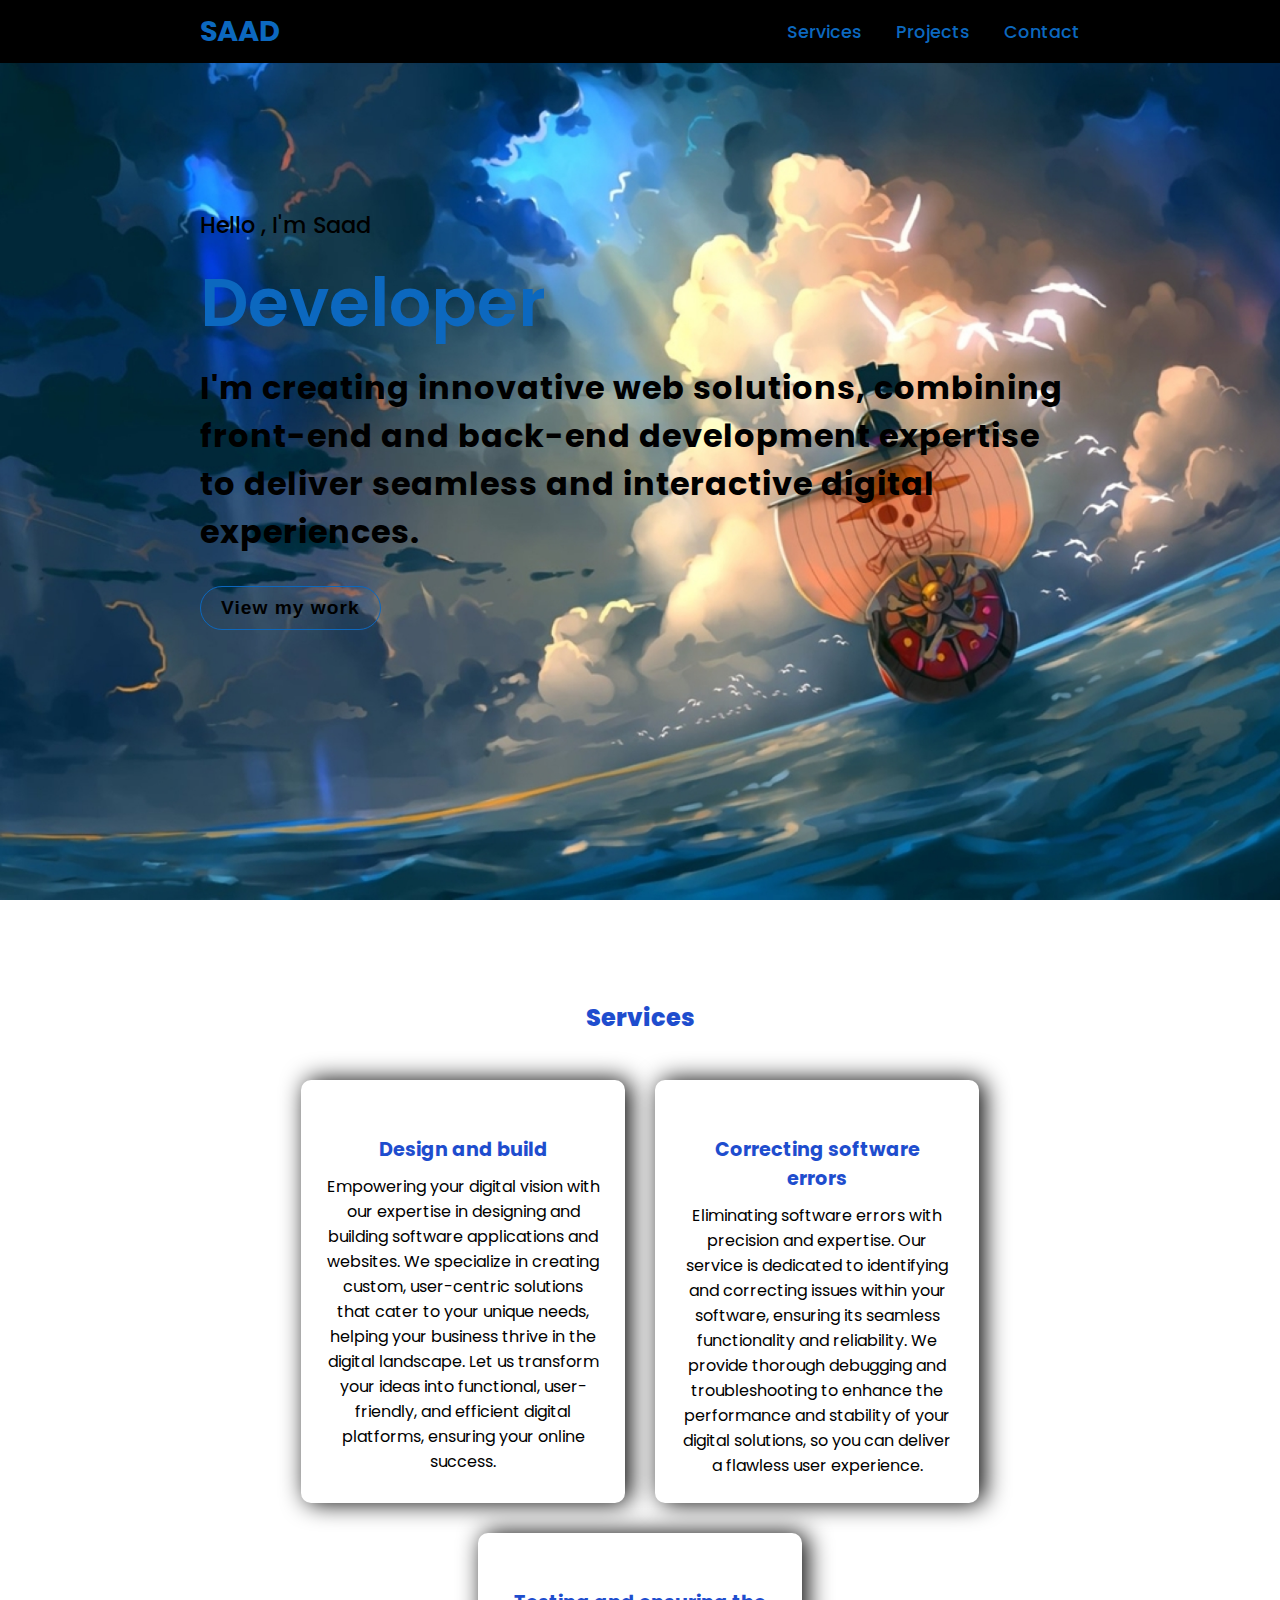
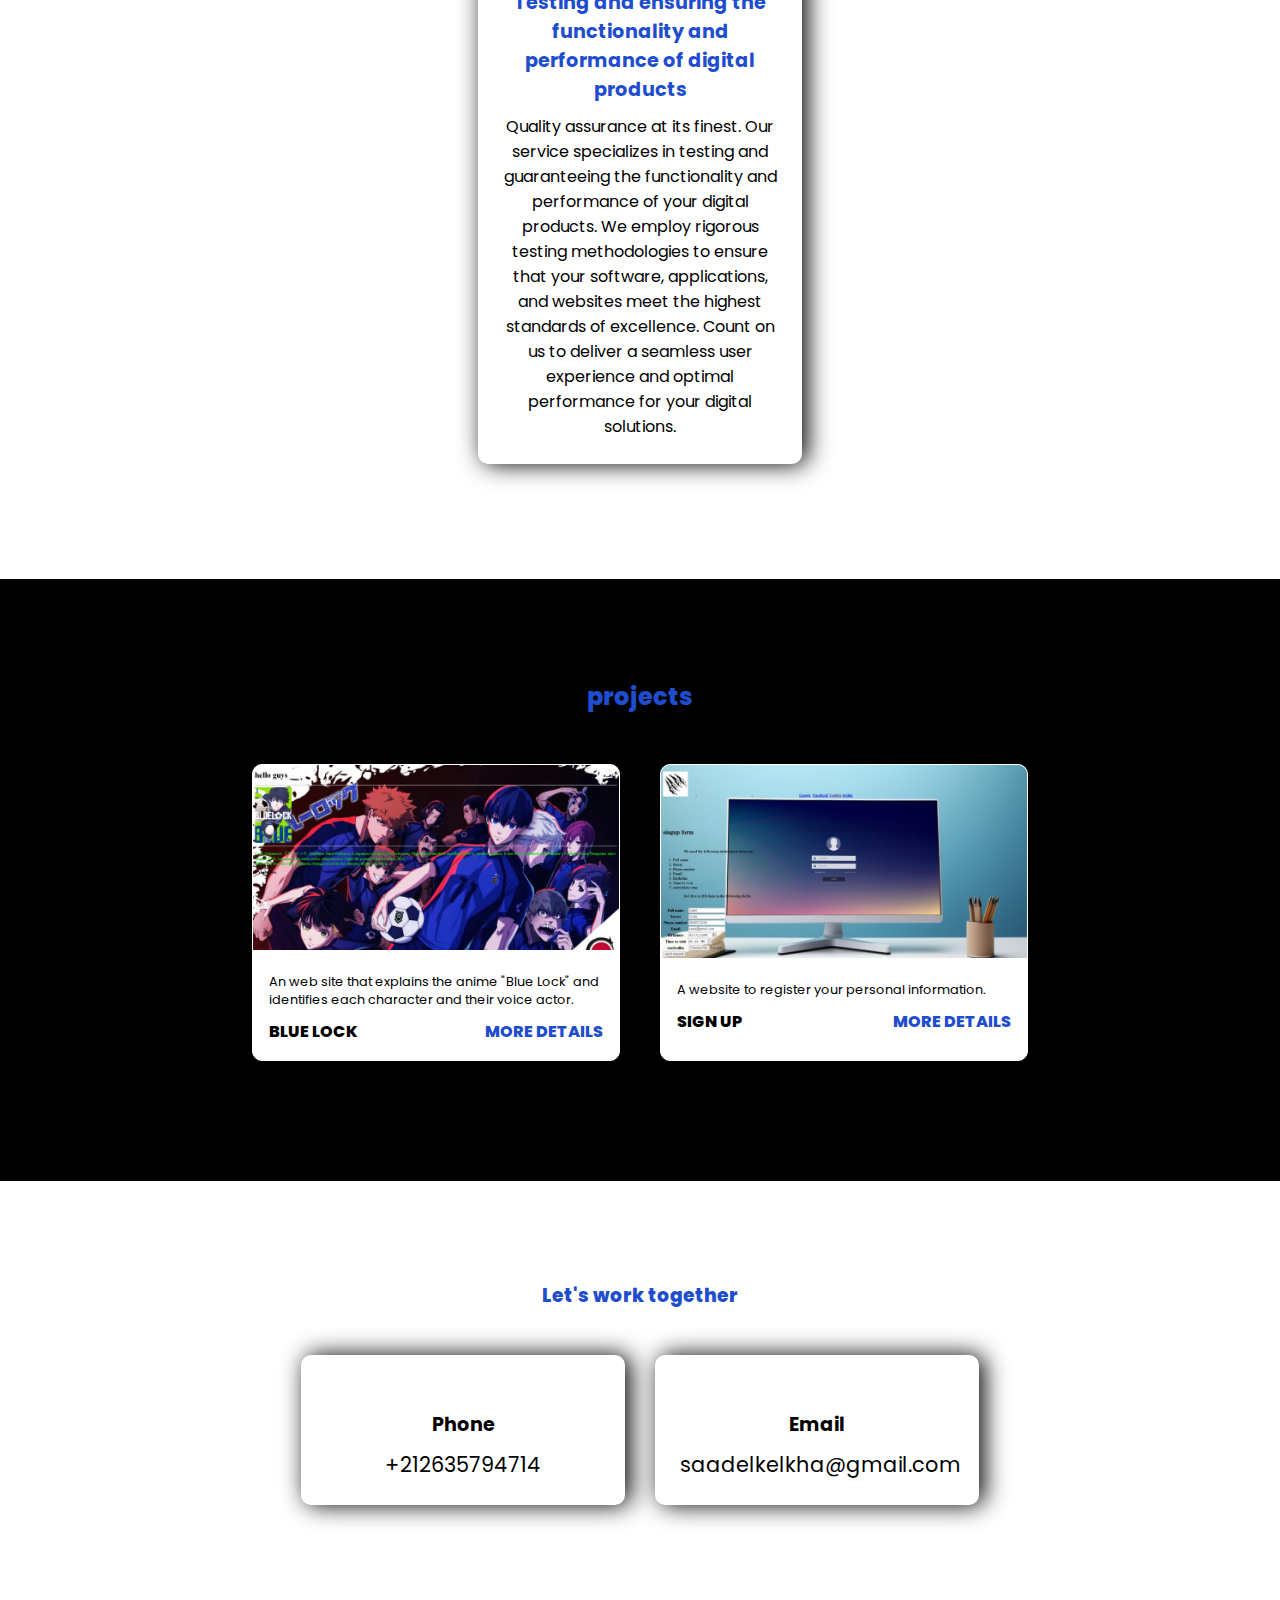
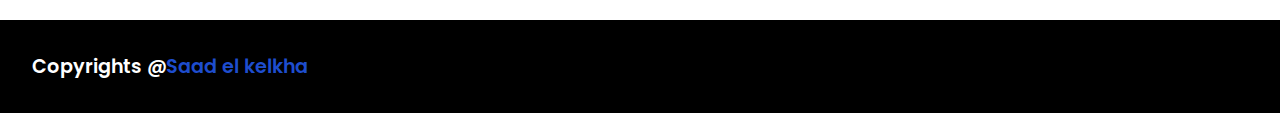
<file: index.html>
<!DOCTYPE html>
<html lang="en">
<head>
    <link rel="stylesheet" href="https://cdnjs.cloudflare.com/ajax/libs/font-awesome/6.4.2/css/all.min.css" integrity="sha512-z3gLpd7yknf1YoNbCzqRKc4qyor8gaKU1qmn+CShxbuBusANI9QpRohGBreCFkKxLhei6S9CQXFEbbKuqLg0DA==" crossorigin="anonymous" referrerpolicy="no-referrer" />
    <meta charset="UTF-8">
    <meta http-equiv="X-UA-Compatible" content="IE=edge">
    <meta name="viewport" content="width=device-width, initial-scale=1.0">
    <link rel="stylesheet" href="style.css">
    <title>Portfolio</title>
</head>
<body>
    <header>
        <a href="#" class="logo">Saad</a>
        <nav class="navigation">
            <a href="#services">Services</a>
            <a href="#projects">Projects</a>
            <a href="#contact">Contact</a>
        
        </nav>
    </header>
    
    <section class="main">
<div>
     <h2>Hello , I'm Saad <br><span>Developer</span></h2>
     <h3>I'm creating innovative web solutions, combining front-end and back-end development expertise to deliver seamless and interactive digital experiences.</h3>
     <a href="#projects" class="main-btn"> View my work</a>
     <div class="social-icons">
        <a href="https://www.linkedin.com/in/saad-el-kelkha-980880280?utm_source=share&utm_campaign=share_via&utm_content=profile&utm_medium=android_app" ><i class="fa-brands fa-linkedin"></i></a>
        <a href="https://www.facebook.com/saad.uzomaki?mibextid=ZbWKwL" ><i class="fab fa-facebook"></i></a>
        <a href="https://x.com/Saadelkelkha?t=gLXNsDhonsJ_-RY7MZ6yKA&s=09" ><i class="fa-brands fa-x-twitter"></i></a>
        <a href="https://instagram.com/saad_el_x?igshid=OGQ5ZDc2ODk2ZA==" ><i class="fa-brands fa-instagram"></i></a>
     </div>
</div>

    </section>
    <section class="cards" id="services">
        <h2 class="title">Services</h2>
        <div class="content">
            <div class="card">
              <div class="icon">
                <i class="fa-solid fa-code fa-fade"></i>    
              </div>
              <div class="info">
                <h3>Design and build</h3>
                <p>Empowering your digital vision with our expertise in designing and building software applications and websites. We specialize in creating custom, user-centric solutions that cater to your unique needs, helping your business thrive in the digital landscape. Let us transform your ideas into functional, user-friendly, and efficient digital platforms, ensuring your online success.</p>

              </div>
            </div>
            <div class="card">
                <div class="icon">
                  <i class="fa-solid fa-check fa-fade"></i>     
                </div>
                <div class="info">
                  <h3>Correcting software errors</h3>
                  <p>Eliminating software errors with precision and expertise. Our service is dedicated to identifying and correcting issues within your software, ensuring its seamless functionality and reliability. We provide thorough debugging and troubleshooting to enhance the performance and stability of your digital solutions, so you can deliver a flawless user experience.</p>
  
                </div>
              </div>
              <div class="card">
                <div class="icon">
                  <i class="fa-solid fa-gears fa-fade"></i>    
                </div>
                <div class="info">
                  <h3>Testing and ensuring the functionality and performance of digital products</h3>
                  <p>Quality assurance at its finest. Our service specializes in testing and guaranteeing the functionality and performance of your digital products. We employ rigorous testing methodologies to ensure that your software, applications, and websites meet the highest standards of excellence. Count on us to deliver a seamless user experience and optimal performance for your digital solutions.</p>
                </div>
              </div>
        </div>
    </section>
    <section class="projects" id="projects">
      <h2 class="title">projects</h2>
      <div class="content">
        <div class="projects-card">
          <div class="projects-image">
              <img src="image/bluescreensite.jpeg">
          </div>
          <div class="projects-info">
            <p class="projects-category">An web site that explains the anime "Blue Lock" and identifies each character and their voice actor.</p>
            <strong class="projects-title">
              <span>Blue Lock</span>
              <a href="bluelock site.html" class="more-details">More details</a>
            </strong>
          </div>
        </div>
        <div class="projects-card">
          <div class="projects-image">
            <img src="image/signupscreensite.jpeg">
          </div>
          <div class="projects-info">
            <p class="projects-category">A website to register your personal information.</p>
            <strong class="projects-title">
              <span>Sign up</span>
              <a href="2site.html" class="more-details">More details</a>
            </strong>
          </div>
        </div>
      </div> 
    </section>
    <section class="cards contact" id="contact">
        <h3 class="title">Let's work together</h3>
        <div class="content">
          <div class="card">
            <div class="icon">
              <i class="fa-solid fa-phone fa-fade"></i>    
            </div>
            <div class="info">
              <h3>Phone</h3>
              <p>+212635794714</p>

            </div>
          </div>
          <div class="card">
              <div class="icon">
                <i class="fa-solid fa-envelope fa-fade"></i>     
              </div>
              <div class="info">
                <h3>Email</h3>
                <p>saadelkelkha@gmail.com</p>
              </div>
          </div>
        </div>
    </section>
    <footer class="footer">
      <p class="footer-title">Copyrights @<span>Saad el kelkha</span></p>
      <div class="social-icons">
        <a href="https://www.linkedin.com/in/saad-el-kelkha-980880280?utm_source=share&utm_campaign=share_via&utm_content=profile&utm_medium=android_app" ><i class="fa-brands fa-linkedin"></i></a>
        <a href="https://www.facebook.com/saad.uzomaki?mibextid=ZbWKwL" ><i class="fab fa-facebook"></i></a>
        <a href="https://x.com/Saadelkelkha?t=gLXNsDhonsJ_-RY7MZ6yKA&s=09" ><i class="fa-brands fa-x-twitter"></i></a>
        <a href="https://instagram.com/saad_el_x?igshid=OGQ5ZDc2ODk2ZA==" ><i class="fa-brands fa-instagram"></i></a>
     </div>
    </footer>
</body>
</html>
</file>
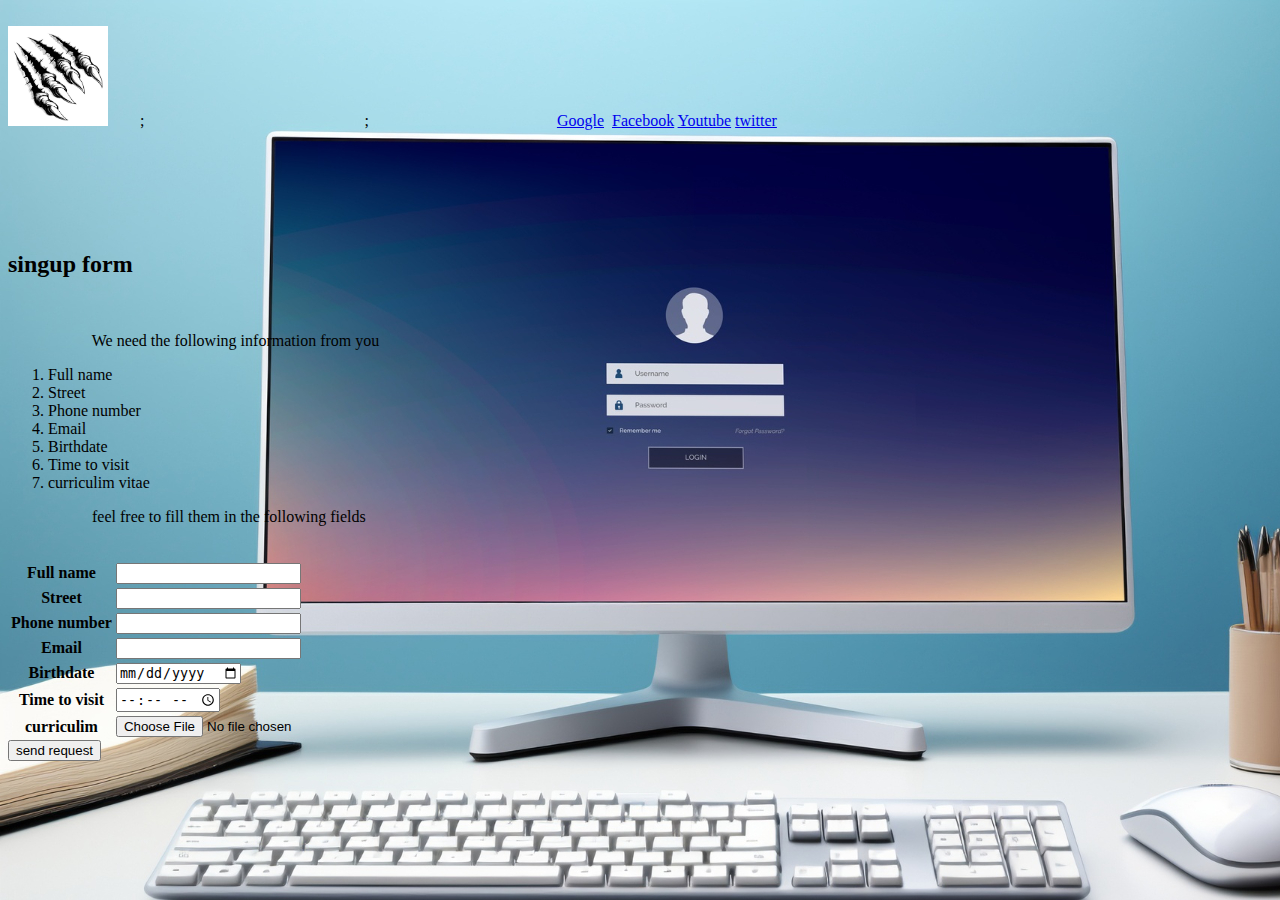
<file: 2site.html>
<!DOCTYPE html>
<html lang="en">
<head>
    <meta charset="UTF-8">
    <meta http-equiv="X-UA-Compatible" content="IE=edge">
    <meta name="viewport" content="width=device-width, initial-scale=1.0">
    <title>Document</title>
</head>
<body background="image/back.jpg">
    <br>
    <img src="image/logo.jpg" width="100">&nbsp;&nbsp;&nbsp;&nbsp;&nbsp;&nbsp;&nbsp
    ;&nbsp;&nbsp;&nbsp;&nbsp;&nbsp;&nbsp;&nbsp;&nbsp;&nbsp;&nbsp;&nbsp;
    &nbsp;&nbsp;&nbsp;&nbsp;&nbsp;&nbsp;&nbsp;&nbsp;&nbsp;&nbsp;&nbsp;
    &nbsp;&nbsp;&nbsp;&nbsp;&nbsp;&nbsp;&nbsp;&nbsp;&nbsp;&nbsp;&nbsp;
    &nbsp;&nbsp;&nbsp;&nbsp;&nbsp;&nbsp;&nbsp;&nbsp;&nbsp;&nbsp;&nbsp;&nbsp;&nbsp;&nbsp;&nbsp;&nbsp;&nbsp;&nbsp
    ;&nbsp;&nbsp;&nbsp;&nbsp;&nbsp;&nbsp;&nbsp;&nbsp;&nbsp;&nbsp;&nbsp;
    &nbsp;&nbsp;&nbsp;&nbsp;&nbsp;&nbsp;&nbsp;&nbsp;&nbsp;&nbsp;&nbsp;
    &nbsp;&nbsp;&nbsp;&nbsp;&nbsp;&nbsp;&nbsp;&nbsp;&nbsp;&nbsp;&nbsp;
    &nbsp;&nbsp;&nbsp;&nbsp;&nbsp;&nbsp;&nbsp;&nbsp;&nbsp;&nbsp;
    <a href="https://www.google.com/" target="_blank">Google</a>&nbsp;
    <a href="https://web.facebook.com/?_rdc=1&_rdr" target="_blank">Facebook</a>
    <a href="https://www.youtube.com/" target="_blank">Youtube</a>
    <a href="https://twitter.com/" target="_blank">twitter</a>
    <br><br><br>
    &nbsp;&nbsp;&nbsp;&nbsp;&nbsp;&nbsp;&nbsp;&nbsp;
    &nbsp;&nbsp;&nbsp;&nbsp;&nbsp;&nbsp;&nbsp;&nbsp;&nbsp;&nbsp;&nbsp;
    &nbsp;&nbsp;&nbsp;&nbsp;&nbsp;&nbsp;&nbsp;&nbsp;&nbsp;&nbsp;&nbsp;
    &nbsp;&nbsp;&nbsp;&nbsp;&nbsp;&nbsp;&nbsp;&nbsp;&nbsp;&nbsp;&nbsp;
    &nbsp;&nbsp;&nbsp;&nbsp;&nbsp;&nbsp;&nbsp;&nbsp;&nbsp;&nbsp;<h2>&nbsp;&nbsp;&nbsp;&nbsp;&nbsp;&nbsp;&nbsp;&nbsp;
        &nbsp;&nbsp;&nbsp;&nbsp;&nbsp;&nbsp;&nbsp;&nbsp;&nbsp;&nbsp;&nbsp;
        <h2>singup form</h2><br>
        <p>&nbsp;&nbsp;&nbsp;&nbsp;&nbsp;&nbsp;&nbsp;&nbsp;
            &nbsp;&nbsp;&nbsp;&nbsp;&nbsp;&nbsp;&nbsp;&nbsp;&nbsp;&nbsp;&nbsp;
            We need the following information from you</p>
            <ol>
                <li>Full name</li>
                <li>Street</li>
                <li>Phone number</li>
                <li>Email</li>
                <li>Birthdate</li>
                <li>Time to visit</li>
                <li>curriculim vitae</li>
            </ol>
            <p>&nbsp;&nbsp;&nbsp;&nbsp;&nbsp;&nbsp;&nbsp;&nbsp;
                &nbsp;&nbsp;&nbsp;&nbsp;&nbsp;&nbsp;&nbsp;&nbsp;&nbsp;&nbsp;&nbsp;
                feel free to fill them in the following fields</p>
               <form action="https://www.google.com/" method="post">
                <table> 
                <tr>
                    <th><label for="full-name">Full name</label></th>
                <td><input type="text" id="Full-name" required></td><br></tr>
                <tr><th><label for="Street">Street</label></th>
                    <td><input type="text" id="Street" required><br></tr>
                <tr> <th><label for="Phone number">Phone number</label></th>
                    <td><input type="number" id="Phone number" required><br></tr>
                <tr><th><label for="Email">Email</label></th>
                    <td><input type="email" id="Email" required><br></tr>
                <tr><th><label for="Birthdate">Birthdate</label></th>
                    <td><input type="date" id="Birthdate" required><br></tr>
                <tr><th><label for="Time to visit">Time to visit</label></th>
                    <td><input type="time" id="Time to visit" required><br></tr>
                <tr><th><label for="curriculim">curriculim</label></th>
                    <td><input type="file" id="curriculim" required><br></tr>
            </table>
            <button type="submit">send request</button>
               </form>

            
            

</body>
</html>
</file>
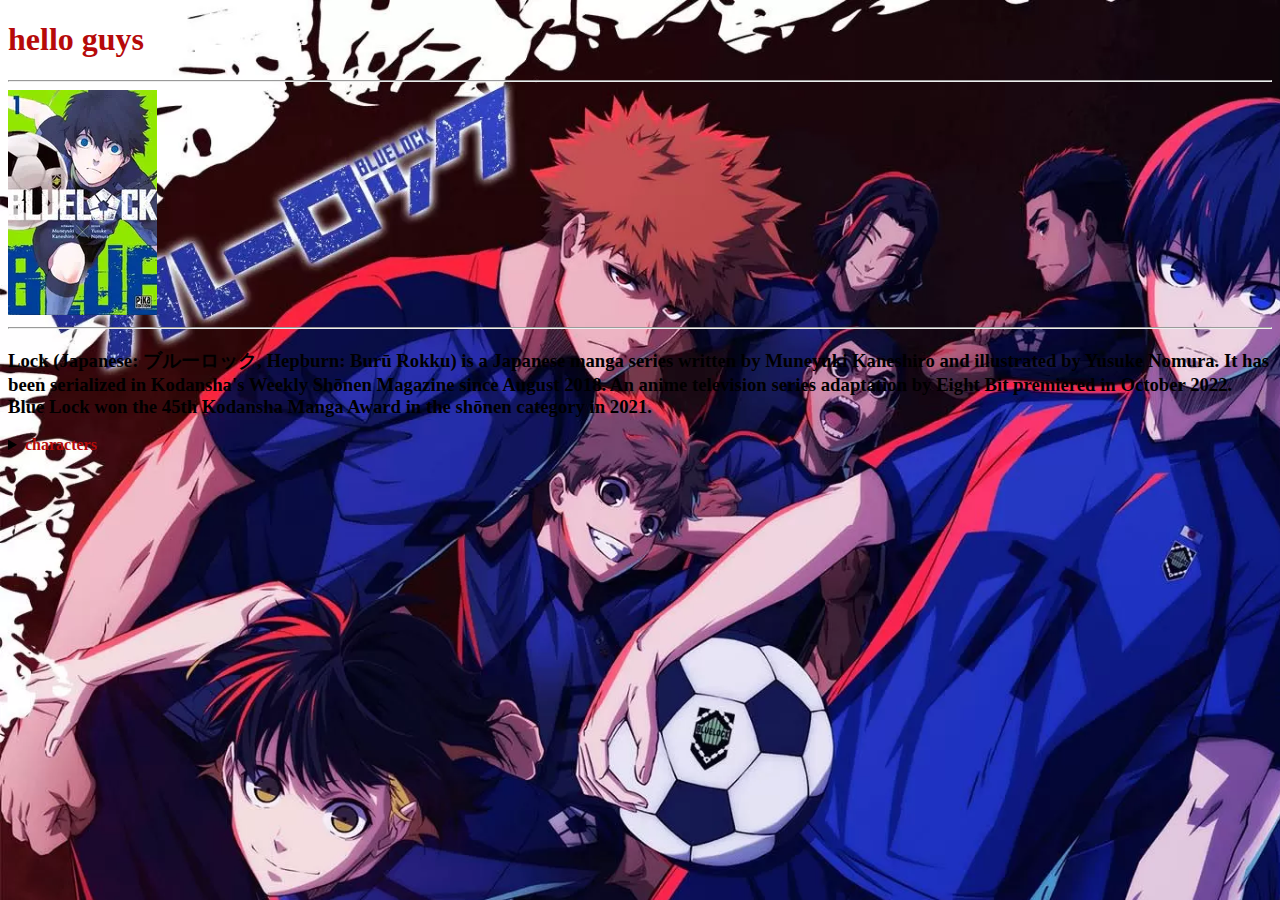
<file: bluelock site.html>
<!DOCTYPE HTML>
<html lang="en">
    <head>
        <meta charset="utf-8"/>
        <meta name="description" content=".">
        <title>blue lock</title>
        <style>p{
            color: rgb(0, 0, 0);
        }
        .title{
            color: rgb(182, 10, 10);
        }
        </style>
    </head>
    <body style="background-image:url('image/bluelock.webp') ;background-size: 200vh;">
 <h1 class="title">hello guys</h1>
<hr>
<img src="image/th (1).webp" >
<hr>
<p><strong> <h3>Lock (Japanese: ブルーロック, Hepburn: Burū Rokku) is a 
    Japanese manga series written by Muneyuki Kaneshiro and illustrated
     by Yusuke Nomura. It has been serialized in Kodansha's Weekly Shōnen
      Magazine since August 2018. An anime television series adaptation by
       Eight Bit premiered in October 2022.<br>
      Blue Lock won the 45th Kodansha Manga Award in the shōnen category in 2021.</h3></strong></p>
      
      <details><summary><b class="title">characters</b></summary> <hr>
       <p><strong> Yoichi Isagi (潔 世一, Isagi Yoichi)<br>
        Voiced by: Kazuki Ura[2] (Japanese); Ricco Fajardo[3] (English)<br>
        Meguru Bachira (蜂楽 廻, Bachira Meguru)<br>
        Voiced by: Tasuku Kaito[2] (Japanese); Drew Breedlove[3] (English)<br>
        Rensuke Kunigami (國神 錬介, Kunigami Rensuke)<br>
        Voiced by: Yūki Ono[2] (Japanese); Alex Hom[3] (English)<br>
        Hyōma Chigiri (千切 豹馬, Chigiri Hyōma)<br>
        Voiced by: Soma Saito[2] (Japanese); Aaron Dismuke[3] (English)<br>
        Wataru Kuon (久遠 渉, Kuon Wataru)<br>
        Voiced by: Masatomo Nakazawa[4] (Japanese); Mark Allen Jr.[3] (English)<br>
        Jingo Raichi (雷市 陣吾, Raichi Jingo)<br>
        Voiced by: Yoshitsugu Matsuoka[4] (Japanese); Aaron Campbell[3] (English)<br>
        Yūdai Imamura (今村 遊大, Imamura Yūdai)<br>
        Voiced by: Shōya Chiba[4] (Japanese); Jesse Pinnick[3] (English)<br>
        Gin Gagamaru (我牙丸 吟, Gagamaru Gin)<br>
        Voiced by: Shugo Nakamura[4] (Japanese); Lee George[3] (English)<br>
        Asahi Naruhaya (成早 朝日, Naruhaya Asahi)<br>
        Voiced by: Daishi Kajita[4] (Japanese); Spencer Liles[3] (English)<br>
        Okuhito Iemon (伊右衛門 送人, Iemon Okuhito)<br>
        Voiced by: Ryūnosuke Watanuki[4] (Japanese); Anthony DiMascio[3] (English)<br>
        Gurimu Igarashi (五十嵐 栗夢, Igarashi Gurimu)<br>
        Voiced by: Aoi Ichikawa[4] (Japanese); Kyle Igneczi[3] (English)<br>
        Ryōsuke Kira (吉良 涼介, Kira Ryōsuke)<br>
        Voiced by: Kenichi Suzumura[4] (Japanese); Blake Shepard[3] (English)<br>
        Jinpachi Ego (絵心 甚八, Ego Jinpachi)<br>
        Voiced by: Hiroshi Kamiya[4] (Japanese); Derick Snow[3] (English)<br>
        Anri Teieri (帝襟 アンリ, Teieri Anri)<br>
Voiced by: Eri Yukimura[4] (Japanese); Kasi Hollowell[3] (English)<br>
Shouei Barou (馬狼 照英, Barō Shōei)<br>
Voiced by: Junichi Suwabe[5] (Japanese); Matthew David Rudd[3] (English)<br>
Zantetsu Tsurugi (剣城 斬鉄, Tsurugi Zantetsu)<br>
Voiced by: Kazuyuki Okitsu[6]<br>
Seishirō Nagi (凪 誠士郎, Nagi Seishirō)<br>
Voiced by: Nobunaga Shimazaki[7]<br>
Reo Mikage (御影 玲王, Mikage Reo)<br>
Voiced by: Yuma Uchida[7]<br>
Ikki Niko (二子 一揮, Niko Ikki)<br>
Voiced by: Natsuki Hanae[8] (Japanese); David Matranga[3] (English)<br>
Junichi Wanima (鰐間 淳壱, Wanima Junichi)<br>
Voiced by: Ryōta Suzuki[8]<br>
Keisuke Wanima (鰐間 計助, Wanima Keisuke)<br>
Voiced by: Ryōta Suzuki[8]<br>
Sae Itoshi (糸師 冴, Itoshi Sae)<br>
Voiced by: Takahiro Sakurai[8] (Japanese); Alejandro Saab[3] (English)<br>
Rin Itoshi (糸師 凛, Itoshi Rin)<br>
Voiced by: Koki Uchiyama[9]<br>
Jyubei Aryu (蟻生 十兵衛, Aryū Jūbee)<br>
Voiced by: Katsuyuki Konishi[9]<br>
Aoshi Tokimitsu (時光 青志, Tokimitsu Aoshi)<br>
Voiced by: Shinnosuke Tachibana[9]<br>
   </strong></p> </details>
      


    </body>
</html>
</file>
<file: style.css>
@import url('https://fonts.googleapis.com/css2?family=Poppins:ital,wght@0,100;0,200;0,300;0,400;0,500;0,600;0,700;0,800;0,900;1,100;1,200;1,300;1,400;1,500;1,600;1,700;1,800;1,900&display=swap');
 
 *{
    font-family: 'Poppins', sans-serif;
    margin: 0;
    padding: 0;
    box-sizing: border-box;
    scroll-behavior: smooth;
 }
 header {
    background-color: rgb(0, 0, 0);
    width: 100%;
    position: fixed;
    z-index: 999;
    display: flex;
    justify-content: space-between;
    align-items: center;
    padding: 10px 200px;
 }
 .logo{
    text-decoration: none;
    color: #0c68bf;
    text-transform: uppercase;
    font-weight: 700;
    font-size: 1.8em;

 }
 .navigation a{
    color: #0c68bf;
 text-decoration: none;
 font-size: 1.1em;
 font-weight: 500;
 padding-left: 30px;
 }
 .navigation a:hover{
    color: blueviolet;
 }
 section {
    padding: 100px 200px;
 }
.main{
    width: 100%;
    min-height: 100vh;
    display: flex;
    align-items: center;
    background: url(image/background.jpg) no-repeat;
    background-size: cover;
    background-position: center;
    background-attachment: fixed;
}
.main h2{
    color: #000000;
    font-size: 1.4em;
    font-weight: 500;
}
.main h2 span{
    display: inline-block;
    margin-top: 10px;
    color: #0c68bf;
    font-size: 3em;
    font-weight: 600;
}
.main h3{
    color: #000000;
    font-size: 2em;
    font-weight: 700;
    letter-spacing: 1px;
    margin-top: 10px;
    margin-bottom: 30px;
}
.main-btn{
    display: inline-block;
    text-decoration: none;
    letter-spacing: 1px;
    border: solid 1px #0c68bf;
    border-radius: 60px;
    padding: 10px 20px;
    margin-bottom: 30px;
    cursor: pointer;
    transition: all 0.4s ease-in-out;
    font-family: 'Raleway', sans-serif;
    font-size: 1.2em;
    font-weight: 700;
    color: black;
}
.main-btn:hover {
    background-color: #0c68bf;
    transform: scale(1.1);
}
.social-icons a{
    color: #fff;
    font-size: 22px;
    margin-right: 22px;
    opacity: .7;
    transition: all 0.4s ease-in-out;
    }
.social-icons a:hover {
        opacity: 1;
}
.title{
    display: flex;
    justify-content: center;
    color: #1e4dce;
    font: size 2.2em; 
    font-weight: 800;
    margin-bottom: 30px;
}
.content {
    display: flex;
    justify-content: center;
    flex-direction: row;
    flex-wrap: wrap;
}
.card{
    background-color: #fff;
    width: 20.25em;
    box-shadow: 5px 0px  25px rgb(1 1 1/100%);
    border-radius: 10px;
    padding: 25px;
    margin: 15px;
    transition: 0.7s ease;
}
.card:hover{
    transform: scale(1.1);
}
.icon{
    display: flex;
    justify-content: center;
    padding: 10px;
    color: #1e4dce;
    font-size: 75px;
}
.info{
    text-align: center;
}

.info h3{
    color: #1e4dce;
    font-size: 1.2em;
    font-weight: 700;
    margin: 10px;
}
.projects{
    background-color: #000000;
}
.projects .content {
    margin-top: 30px;
}
.projects-card{
    background-color: #fff;
    border: 1px solid #fff;
    min-height: 14em;
    width: 23em;
    overflow: hidden;
    border-radius: 10px;
    margin: 20px;
    transition: 0.7s ease;
}
.projects-card:hover{
    transform: scale(1.1);
}
.projects-card:hover .projects-image{
    opacity: 0.9;
}
.projects-image img{
    width: 100%;
}
.projects-info{
    padding: 1em;
}
.projects-category{
    font-size: 0.8em;
    color: #000000;
}
.projects-title{
    display: flex;
    justify-content: space-between;
    text-transform: uppercase;
    font-weight: 800;
    margin-top: 10px;
}
.more-details{
    text-decoration: none;
    color: #1e4dce;
}
.more-details:hover{
    color:purple
}
.contact .icon {
    font-size: 4.5em;
}
.contact .info h3 {
    color: black;
} 
.contact .info p{
    font-size: 1.3em;
}
.footer{
    background-color: #000000;
    color: #fff;
    padding: 2em;
    display: flex;
    justify-content: space-between;
}.footer-title {
    font-size: 1.2em;
    font-weight: 600;
}
.footer-title span{
    color: #1e4dce;
}
.footer .social-icons a{
    font-size: 1.2em;
    padding: 0 12px 0 0;
}
</file>
